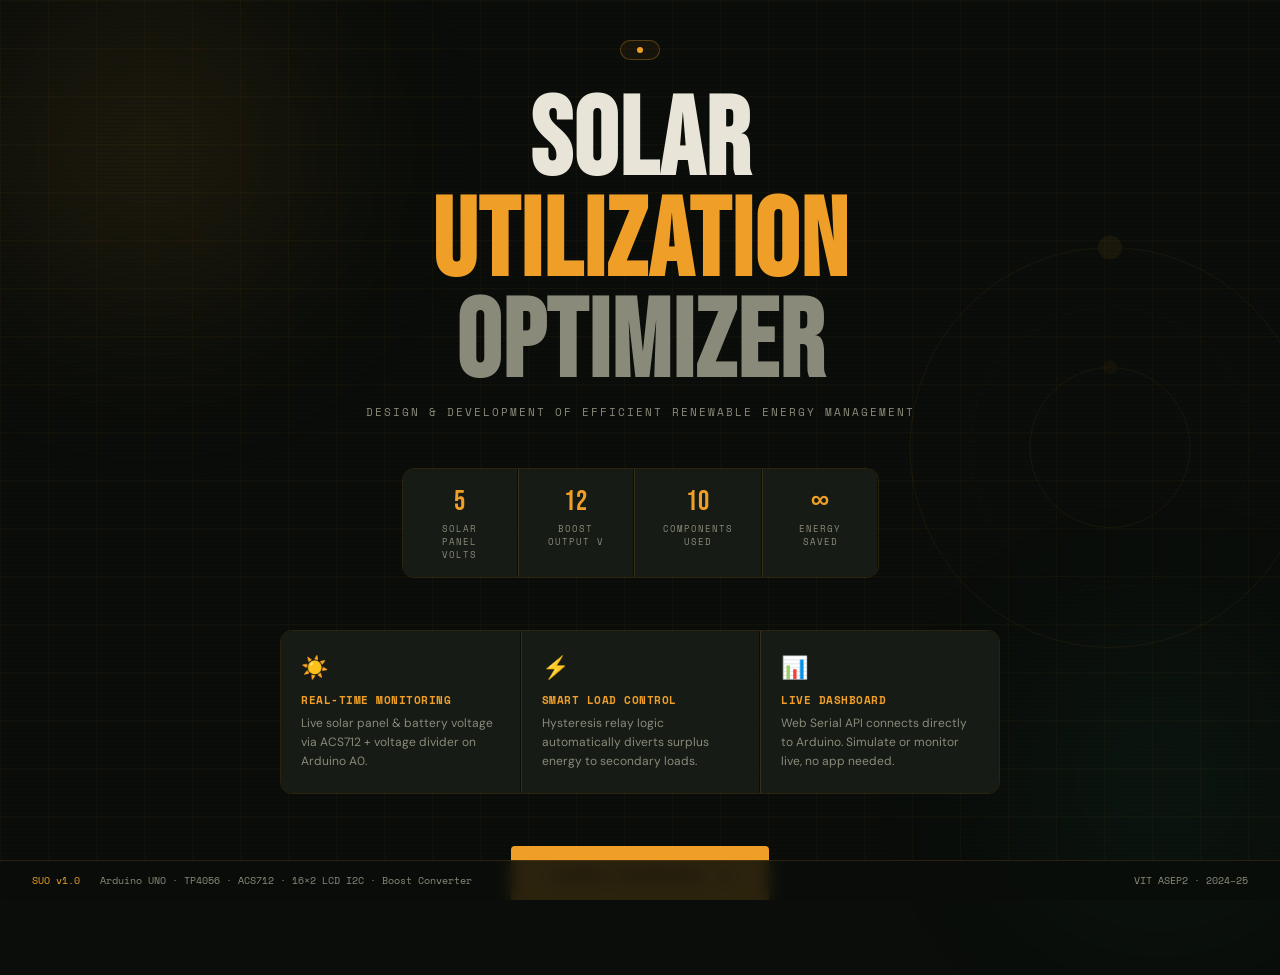
<file: index.html>
<!DOCTYPE html>
<html lang="en">
<head>

<meta charset="UTF-8">
<meta name="viewport" content="width=device-width, initial-scale=1.0">
<title>Solar Utilization Optimizer </title>
<link rel="preconnect" href="https://fonts.googleapis.com">
<link href="https://fonts.googleapis.com/css2?family=Space+Mono:ital,wght@0,400;0,700;1,400&family=Bebas+Neue&family=DM+Sans:wght@300;400;500&display=swap" rel="stylesheet">
<link href="mainindex.html">
<style>
*, *::before, *::after { box-sizing: border-box; margin: 0; padding: 0; }

:root {
  --gold: #EF9F27;
  --gold-dim: #7a4f0f;
  --green: #1D9E75;
  --bg: #0a0d0a;
  --bg2: #111510;
  --surface: #161b15;
  --border: rgba(239,159,39,0.15);
  --border2: rgba(239,159,39,0.30);
  --text: #e8e4d8;
  --text2: #8a8a7a;
  --mono: 'Space Mono', monospace;
  --display: 'Bebas Neue', cursive;
  --body: 'DM Sans', sans-serif;
}

html, body {
  height: 100%;
  background: var(--bg);
  color: var(--text);
  font-family: var(--body);
  overflow-x: hidden;
}


.grid-bg {
  position: fixed; inset: 0; z-index: 0;
  background-image:
    linear-gradient(rgba(239,159,39,0.04) 1px, transparent 1px),
    linear-gradient(90deg, rgba(239,159,39,0.04) 1px, transparent 1px);
  background-size: 48px 48px;
  animation: gridDrift 20s linear infinite;
}
@keyframes gridDrift {
  0% { background-position: 0 0; }
  100% { background-position: 48px 48px; }
}

/* RADIAL GLOW */
.glow-orb {
  position: fixed; z-index: 0;
  border-radius: 50%;
  filter: blur(80px);
  pointer-events: none;
}
.glow-orb.a {
  width: 500px; height: 500px;
  background: radial-gradient(circle, rgba(239,159,39,0.12) 0%, transparent 70%);
  top: -100px; left: -100px;
  animation: orbA 8s ease-in-out infinite alternate;
}
.glow-orb.b {
  width: 400px; height: 400px;
  background: radial-gradient(circle, rgba(29,158,117,0.10) 0%, transparent 70%);
  bottom: -80px; right: -80px;
  animation: orbB 10s ease-in-out infinite alternate;
}
@keyframes orbA { to { transform: translate(60px, 80px); } }
@keyframes orbB { to { transform: translate(-60px, -60px); } }

/* SCAN LINE */
.scanline {
  position: fixed; inset: 0; z-index: 1; pointer-events: none;
  background: repeating-linear-gradient(
    to bottom,
    transparent 0px,
    transparent 3px,
    rgba(0,0,0,0.08) 3px,
    rgba(0,0,0,0.08) 4px
  );
}

/* MAIN LAYOUT */
.page {
  position: relative; z-index: 2;
  min-height: 100vh;
  display: flex; flex-direction: column;
  align-items: center; justify-content: center;
  padding: 40px 24px;
}

/* TOP CHIP */
.top-chip {
  display: inline-flex; align-items: center; gap: 8px;
  border: 0.5px solid var(--border2);
  padding: 6px 16px; border-radius: 20px;
  font-family: var(--mono); font-size: 10px;
  color: var(--gold); letter-spacing: 1px;
  margin-bottom: 32px;
  background: rgba(239,159,39,0.06);
  animation: fadeUp 0.6s ease both;
}
.chip-dot {
  width: 6px; height: 6px; border-radius: 50%;
  background: var(--gold);
  animation: pulse 2s ease-in-out infinite;
}
@keyframes pulse {
  0%, 100% { opacity: 1; transform: scale(1); }
  50% { opacity: 0.4; transform: scale(0.7); }
}

/* HERO TITLE */
.hero-title {
  font-family: var(--display);
  font-size: clamp(56px, 10vw, 110px);
  line-height: 0.92;
  text-align: center;
  letter-spacing: 2px;
  margin-bottom: 8px;
  animation: fadeUp 0.7s ease 0.1s both;
}
.hero-title .line1 { display: block; color: var(--text); }
.hero-title .line2 { display: block; color: var(--gold); }
.hero-title .line3 { display: block; color: var(--text2); }

.hero-sub {
  font-family: var(--mono); font-size: 11px;
  color: var(--text2); text-align: center; letter-spacing: 2px;
  margin-bottom: 48px;
  text-transform: uppercase;
  animation: fadeUp 0.7s ease 0.2s both;
}

/* STATS ROW */
.stats-row {
  display: flex; gap: 1px; margin-bottom: 52px;
  border: 0.5px solid var(--border);
  border-radius: 12px; overflow: hidden;
  animation: fadeUp 0.7s ease 0.3s both;
}
.stat-cell {
  padding: 16px 28px; background: var(--surface);
  display: flex; flex-direction: column; align-items: center; gap: 4px;
  flex: 1; position: relative;
}
.stat-cell + .stat-cell { border-left: 0.5px solid var(--border); }
.stat-num {
  font-family: var(--display); font-size: 28px; color: var(--gold); letter-spacing: 1px;
}
.stat-lbl {
  font-family: var(--mono); font-size: 9px; color: var(--text2);
  text-transform: uppercase; letter-spacing: 1px; text-align: center;
}

/* FEATURE CARDS */
.features {
  display: grid; grid-template-columns: repeat(3, 1fr);
  gap: 1px; margin-bottom: 52px; width: 100%; max-width: 720px;
  border: 0.5px solid var(--border); border-radius: 12px; overflow: hidden;
  animation: fadeUp 0.7s ease 0.4s both;
}
@media (max-width: 560px) { .features { grid-template-columns: 1fr; } }

.feat-card {
  background: var(--surface); padding: 22px 20px;
  position: relative; overflow: hidden;
  transition: background 0.2s;
}
.feat-card:hover { background: #1a2018; }
.feat-card + .feat-card { border-left: 0.5px solid var(--border); }
@media (max-width: 560px) { .feat-card + .feat-card { border-left: none; border-top: 0.5px solid var(--border); } }

.feat-icon {
  font-size: 22px; margin-bottom: 10px; display: block;
}
.feat-title {
  font-family: var(--mono); font-size: 11px; font-weight: 700;
  color: var(--gold); letter-spacing: 0.5px; margin-bottom: 6px;
  text-transform: uppercase;
}
.feat-desc {
  font-size: 12px; color: var(--text2); line-height: 1.6;
}
.feat-card::after {
  content: ''; position: absolute; bottom: 0; left: 0; right: 0;
  height: 2px; background: var(--gold); transform: scaleX(0);
  transition: transform 0.25s ease; transform-origin: left;
}
.feat-card:hover::after { transform: scaleX(1); }

/* MAIN CTA */
.cta-wrap {
  display: flex; flex-direction: column; align-items: center; gap: 16px;
  animation: fadeUp 0.7s ease 0.5s both;
}

.cta-btn {
  display: inline-flex; align-items: center; gap: 14px;
  font-family: var(--mono); font-size: 13px; font-weight: 700;
  letter-spacing: 1.5px; text-transform: uppercase;
  padding: 16px 40px; border-radius: 4px;
  background: var(--gold); color: #0a0d0a;
  border: none; cursor: pointer; text-decoration: none;
  position: relative; overflow: hidden;
  transition: transform 0.15s, box-shadow 0.15s;
}
.cta-btn::before {
  content: '';
  position: absolute; inset: 0;
  background: linear-gradient(90deg, transparent 0%, rgba(255,255,255,0.25) 50%, transparent 100%);
  transform: translateX(-100%);
  transition: transform 0.5s ease;
}
.cta-btn:hover::before { transform: translateX(100%); }
.cta-btn:hover { transform: translateY(-2px); box-shadow: 0 8px 32px rgba(239,159,39,0.35); }
.cta-btn:active { transform: translateY(0); }
.cta-arrow { font-size: 18px; transition: transform 0.2s; }
.cta-btn:hover .cta-arrow { transform: translateX(4px); }

.cta-note {
  font-family: var(--mono); font-size: 10px; color: var(--text2);
  letter-spacing: 0.5px;
}

/* BOTTOM INFO */
.bottom-bar {
  position: fixed; bottom: 0; left: 0; right: 0;
  display: flex; align-items: center; justify-content: space-between;
  padding: 12px 32px;
  border-top: 0.5px solid var(--border);
  background: rgba(10,13,10,0.85);
  backdrop-filter: blur(8px);
  font-family: var(--mono); font-size: 10px; color: var(--text2);
  z-index: 10; flex-wrap: wrap; gap: 8px;
}
.bottom-bar .bb-left { display: flex; align-items: center; gap: 20px; }
.bb-tag { color: var(--gold); }

/* SOLAR ORBIT SVG animation */
.orbit-wrap {
  position: fixed; top: 50%; right: -80px;
  transform: translateY(-50%);
  opacity: 0.07; pointer-events: none; z-index: 0;
}
.orbit-wrap svg { animation: spinSlow 30s linear infinite; }
@keyframes spinSlow { to { transform: rotate(360deg); } }

/* ANIMATIONS */
@keyframes fadeUp {
  from { opacity: 0; transform: translateY(20px); }
  to   { opacity: 1; transform: translateY(0); }
}

/* COUNTER ANIMATION */
.count-num { display: inline-block; }
</style>
</head>
<body>

<div class="grid-bg"></div>
<div class="glow-orb a"></div>
<div class="glow-orb b"></div>
<div class="scanline"></div>

<!-- Decorative orbit -->
<div class="orbit-wrap">
  <svg width="500" height="500" viewBox="0 0 500 500" fill="none" xmlns="http://www.w3.org/2000/svg">
    <circle cx="250" cy="250" r="200" stroke="#EF9F27" stroke-width="1"/>
    <circle cx="250" cy="250" r="140" stroke="#EF9F27" stroke-width="0.5" stroke-dasharray="6 6"/>
    <circle cx="250" cy="250" r="80" stroke="#EF9F27" stroke-width="1"/>
    <circle cx="250" cy="50" r="12" fill="#EF9F27"/>
    <circle cx="250" cy="170" r="7" fill="#EF9F27" opacity="0.6"/>
    <line x1="250" y1="250" x2="250" y2="50" stroke="#EF9F27" stroke-width="0.5" opacity="0.4"/>
    <circle cx="450" cy="250" r="8" fill="#1D9E75"/>
  </svg>
</div>

<main class="page">

  <div class="top-chip">
    <span class="chip-dot"></span>
    
  </div>

  <h1 class="hero-title">
    <span class="line1">SOLAR</span>
    <span class="line2">UTILIZATION</span>
    <span class="line3">OPTIMIZER</span>
  </h1>

  <p class="hero-sub">Design & Development of Efficient Renewable Energy Management</p>

  <div class="stats-row">
    <div class="stat-cell">
      <span class="stat-num" data-target="5">0</span>
      <span class="stat-lbl">Solar Panel<br>Volts</span>
    </div>
    <div class="stat-cell">
      <span class="stat-num" data-target="12">0</span>
      <span class="stat-lbl">Boost<br>Output V</span>
    </div>
    <div class="stat-cell">
      <span class="stat-num" data-target="10">0</span>
      <span class="stat-lbl">Components<br>Used</span>
    </div>
    <div class="stat-cell">
      <span class="stat-num">∞</span>
      <span class="stat-lbl">Energy<br>Saved</span>
    </div>
  </div>

  <div class="features">
    <div class="feat-card">
      <span class="feat-icon">☀️</span>
      <div class="feat-title">Real-time Monitoring</div>
      <div class="feat-desc">Live solar panel & battery voltage via ACS712 + voltage divider on Arduino A0.</div>
    </div>
    <div class="feat-card">
      <span class="feat-icon">⚡</span>
      <div class="feat-title">Smart Load Control</div>
      <div class="feat-desc">Hysteresis relay logic automatically diverts surplus energy to secondary loads.</div>
    </div>
    <div class="feat-card">
      <span class="feat-icon">📊</span>
      <div class="feat-title">Live Dashboard</div>
      <div class="feat-desc">Web Serial API connects directly to Arduino. Simulate or monitor live, no app needed.</div>
    </div>
  </div>

  <div class="cta-wrap">
    <a class="cta-btn" href="solar_dashboard.html" target="_blank">
      Launch Dashboard
      <span class="cta-arrow">→</span>
    </a>
    <span class="cta-note">opens solar_dashboard.html — keep both files in the same folder</span>
  </div>

</main>

<div class="bottom-bar">
  <div class="bb-left">
    <span class="bb-tag">SUO v1.0</span>
    <span>Arduino UNO · TP4056 · ACS712 · 16×2 LCD I2C · Boost Converter</span>
  </div>
  <span>VIT ASEP2 · 2024–25</span>
</div>

<script>
// Animate stat counters
document.querySelectorAll('.stat-num[data-target]').forEach(el => {
  const target = parseInt(el.dataset.target);
  let current = 0;
  const step = Math.max(1, Math.floor(target / 30));
  const interval = setInterval(() => {
    current = Math.min(current + step, target);
    el.textContent = current;
    if (current >= target) clearInterval(interval);
  }, 40);
});
</script>
</body>
</html>
</file>
